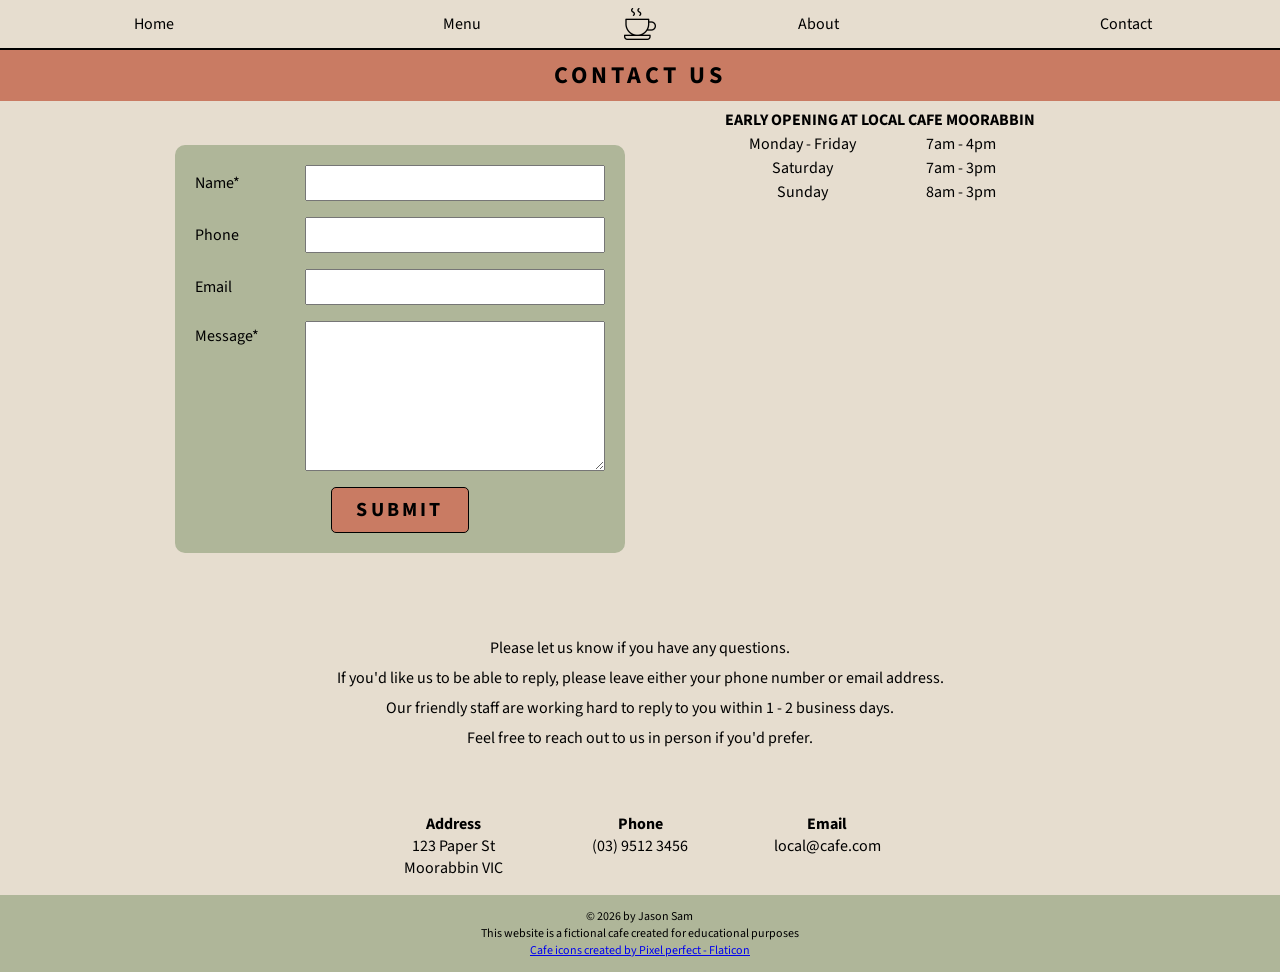
<file: contact.html>
<!doctype html>
<html lang="en">
  <head>
    <meta charset="UTF-8" />
    <meta name="viewport" content="width=device-width, initial-scale=1.0" />
    <title>Local Cafe - Contact</title>
    <link rel="stylesheet" href="./css/style.css" />
    <link rel="stylesheet" href="./css/responsive.css" />
    <!-- Google tag -->
    <script
      async
      src="https://www.googletagmanager.com/gtag/js?id=G-CJ4JYC6DSH"
    ></script>

    <script>
      window.dataLayer = window.dataLayer || [];
      function gtag() {
        dataLayer.push(arguments);
      }

      gtag("js", new Date());
      gtag("config", "G-CJ4JYC6DSH");
    </script>
  </head>

  <body>
    <!-- START OF HEADER SECTION -->
    <header>
      <button type="button" class="menu-toggle" id="menu-toggle">
        <span></span>
        <span></span>
        <span></span>
      </button>

      <nav>
        <a href="./index.html" class="nav-links">Home</a>
        <a href="./menu.html" class="nav-links">Menu</a>
        <a class="logo" href="./index.html">
          <img
            src="./img/coffee-cup.png"
            class="logo icon"
            alt="An icon of a coffee cup"
          />
        </a>
        <a href="./about.html" class="nav-links">About</a>
        <a href="./contact.html" class="nav-links">Contact</a>
      </nav>
    </header>
    <!-- END OF HEADER SECTION -->

    <!-- START OF MAIN SECTION -->
    <main>
      <div class="main-header">
        <h2 class="t-upper letter-space">Contact Us</h2>
      </div>

      <div class="contact-grid">
        <!-- START OF CONTACT FORM -->
        <form class="contact-form" action="#">
          <label for="name">Name*</label>
          <input type="text" name="name" id="name" required maxlength="100" />
          <label for="name">Phone</label>
          <input type="text" name="name" id="name" />
          <label for="name">Email</label>
          <input type="text" name="name" id="name" />
          <label for="name">Message*</label>
          <textarea
            name="message"
            id="message"
            required
            minlength="12"
            maxlength="100"
          ></textarea>
          <button class="contact-btn t-upper" type="submit">Submit</button>
        </form>
        <!-- END OF CONTACT FORM -->

        <!-- START OF OPENING HOURS TABLE -->
        <div class="contact-card">
          <div class="contact-table">
            <h4 class="t-upper">Early Opening at Local Cafe Moorabbin</h4>
            <table>
              <tbody>
                <tr>
                  <td>Monday - Friday</td>
                  <td>7am - 4pm</td>
                </tr>
                <tr>
                  <td>Saturday</td>
                  <td>7am - 3pm</td>
                </tr>
                <tr>
                  <td>Sunday</td>
                  <td>8am - 3pm</td>
                </tr>
              </tbody>
            </table>
          </div>
        </div>
        <!-- END OF OPENING HOURS TABLE -->

        <!-- GOOGLE MAPS EMBED -->
        <div class="map-container">
          <iframe
            src="https://www.google.com/maps/embed?pb=!1m18!1m12!1m3!1d3720.336961692406!2d145.04655987785085!3d-37.937047720046145!2m3!1f0!2f0!3f0!3m2!1i1024!2i768!4f13.1!3m3!1m2!1s0x6ad66d8a7707e59d%3A0x4eaf69b9bc8957d9!2sHolmesglen%20Institute!5e1!3m2!1sen!2sau!4v1780022049006!5m2!1sen!2sau"
            style="border: 0"
            allowfullscreen=""
            loading="lazy"
            referrerpolicy="no-referrer-when-downgrade"
          >
          </iframe>
        </div>
      </div>

      <!-- CONTACT BODY TEXT -->
      <div class="contact-txt">
        <p>Please let us know if you have any questions.</p>
        <p>
          If you'd like us to be able to reply, please leave either your phone
          number or email address.
        </p>
        <p>
          Our friendly staff are working hard to reply to you within 1 - 2
          business days.
        </p>
        <p>Feel free to reach out to us in person if you'd prefer.</p>
      </div>
    </main>
    <!-- END OF MAIN SECTION -->

    <!-- START OF FOOTER SECTION -->
    <footer>
      <div class="footer-container">
        <div class="contact-info">
          <h4>Address</h4>
          <p>123 Paper St</p>
          <p>Moorabbin VIC</p>
        </div>
        <div class="contact-info">
          <h4>Phone</h4>
          <p>(03) 9512 3456</p>
        </div>
        <div class="contact-info">
          <h4>Email</h4>
          <p>local@cafe.com</p>
        </div>
      </div>
      <div class="footer-copyright">
        <p>© 2026 by Jason Sam</p>
        <p>This website is a fictional cafe created for educational purposes</p>
        <p>
          <a href="https://www.flaticon.com/free-icons/cafe" title="cafe icons"
            >Cafe icons created by Pixel perfect - Flaticon
          </a>
        </p>
      </div>
    </footer>
    <!-- END OF FOOTER SECTION -->

    <script src="./js/script.js"></script>
  </body>
</html>
</file>
<file: css/style.css>
@import url("https://fonts.googleapis.com/css2?family=Source+Sans+3:ital,wght@0,200..900;1,200..900&display=swap");

/* CSS RESETS */

* {
  margin: 0;
  padding: 0;
  box-sizing: border-box;
}

/* ROOT VARIABLES */

:root {
  --primary: #e6ddcf;
  --primary-hover: #f1ece2;
  --secondary: #afb699;
  --secondary-hover: #ccd3b4;
  --accent: #c97b63;
  --accent-hover: #c98b78;
  --blk: #000000;
  --w: #ffffff;
}

body {
  font-family: "Source Sans 3", sans-serif;
  /* letter-spacing: 0.25rem; */
  background-color: var(--primary);
}

/* GLOBAL SECTIONS */
/* logo */
h1.logo a {
  /* layout */
  display: none;

  /* styling */
  color: var(--blk);
  text-decoration: none;

  &:hover {
    cursor: pointer;
  }
}

/* ELEMENT STYLING */
button {
  /* styling */
  font-family: "Source Sans 3", sans-serif;
  background-color: var(--accent);

  /* border styling */
  border-radius: 5px;
  border: 1px solid var(--blk);
  outline: none;

  /* text styling */
  font-size: 20px;

  text-align: center;
  font-weight: bold;
  line-height: 1;
  letter-spacing: 0.2rem;

  /* spacing */
  padding: 24px 48px;

  /* pseudo-classes */
  &:hover {
    cursor: pointer;
    background-color: var(--accent-hover);
  }

  &:active {
    background-color: var(--accent);
  }
}

/* header */
header {
  /* layout */
  position: sticky;
  top: 0;
  z-index: 1000;

  /* styling */
  background-color: var(--primary);
  border-bottom: 1px solid var(--blk);
  text-align: center;
}

/* navigation */
nav {
  display: flex;
  position: fixed;
  z-index: 1200;
  width: 100%;
  overflow-y: auto;
  max-height: 80vh;

  /* styling */
  background: var(--primary);
  border-bottom: 1px solid var(--blk);

  /* layout */
  display: grid;
  grid: 1fr 1fr 1fr 1fr / 1fr;
  align-items: center;

  /* spacing */
  margin: auto;

  /* sizing */
  /* TODO: check max-width and width requirements */
  /* make it responsive on mobile/desktop */

  /* styling */
  text-align: center;
}

.nav-links {
  /* top: 0;
  left: 0; */

  position: relative;
  z-index: 1200;

  /* layout */
  display: none;

  /* styling */
  color: var(--blk);
  text-decoration: none;

  /* spacing */
  /* align-self: center; */
  margin: auto;

  /* pseudo-classes */
  &:hover {
    cursor: pointer;
    text-decoration: underline;
    background: var(--primary-hover);
  }
}

a.nav-links {
  font-size: 32px;
  padding: 24px;
  width: 100%;
  text-align: center;
}

.nav-links.show {
  display: block;
}

/* menu toggle */
.menu-toggle {
  /* layout */
  display: flex;
  flex-direction: column;
  justify-content: center;
  align-items: center;

  /* spacing */
  margin: auto;
  gap: 5px;
  padding: 12px 24px;

  /* styling */
  background: var(--primary);
  border: none;

  &:hover {
    cursor: pointer;
    background: var(--primary);
  }
}

.menu-toggle span {
  width: 30px;
  height: 4px;
  background: var(--blk);
}

/* Menu Toggle States */

/* Hide the middle line */
.menu-toggle.active span:nth-child(2) {
  opacity: 0;
}

/* Rotate top line down */
.menu-toggle.active span:nth-child(1) {
  transform: translateY(9px) rotate(45deg);
}

/* Rotate bottom line up */
.menu-toggle.active span:nth-child(3) {
  transform: translateY(-9px) rotate(-45deg);
}

/* footer */
footer {
  /* layout */
  display: flex;
  flex-direction: column;
  text-align: center;

  /* styling */
  background-color: var(--primary);
}

.footer-container {
  /* layout */
  display: grid;
  grid: 1fr 1fr 1fr / 1fr;

  /* styling */
  text-align: center;

  /* spacing */
  margin: auto;
  padding: 1rem;
}

.contact-info {
  display: flex;
  flex-direction: column;
  justify-content: center;
  align-items: center;
}

.footer-copyright {
  /* spacing */
  padding: 0.8rem;

  /* styling */
  background-color: var(--secondary);
  color: var(--blk);

  letter-spacing: 0;
}

.footer-copyright p {
  /* styling */
  font-size: 12px;

  /* sizing */
  width: 60%;

  /* spacing */
  margin: auto;
}

/* START OF INDEX PAGE */
/* hero section */
section.hero-section {
  /* layout */
  display: flex;
  flex-direction: column;
  justify-content: center;
  align-items: center;

  position: relative;

  /* sizing */
  height: 70vh;
  min-width: 100%;

  /* styling */
  background-image:
    linear-gradient(rgba(0, 0, 0, 0.2), rgba(0, 0, 0, 0.2)),
    url(https://images.unsplash.com/photo-1521017432531-fbd92d768814?q=80&w=1170&auto=format&fit=crop&ixlib=rb-4.1.0&ixid=M3wxMjA3fDB8MHxwaG90by1wYWdlfHx8fGVufDB8fHx8fA%3D%3D);
  background-repeat: no-repeat;
  background-position: center;
  background-size: cover;
}

div.hero-content {
  /* layout */
  display: flex;
  flex-direction: column;
  justify-content: center;
  align-items: center;

  position: absolute;
}

/* TODO: delete or make visible with shadow */
div.hero-content h2 {
  /* styling */
  text-align: center;

  font-size: 5rem;
  color: var(--w);
  text-shadow:
    -2px -2px 0 #000,
    2px -2px 0 #000,
    -2px 2px 0 #000,
    2px 2px 0 #000;
}

/* card section */
div.card-grid {
  /* layout */
  display: grid;
  grid: auto auto auto auto / 1fr 1fr;
}

.card-txt {
  /* layout */
  display: flex;
  flex-direction: column;
  justify-content: center;
  align-items: center;

  /* sizing */
  height: 350px;

  /* spacing */
  gap: 8px;
  padding: 0 1rem 0 1rem;

  /* styling */
  text-align: center;
  background-color: var(--secondary);

  grid-column: span 2;
}

.card-txt p {
  padding: 10px;
  min-width: 320px;
  max-width: 650px;
}

.card-img {
  /* sizing */
  height: 100%;
  width: 100%;
  object-fit: cover;
  object-position: center;

  grid-column: span 1;
}

/* table */

.contact-table {
  /* spacing */
  margin-top: 8px;

  /* styling */
  border-collapse: collapse;
}

.contact-table h4 {
  text-align: center;
}

td {
  /* sizing */
  width: 12rem;

  /* styling */
  text-align: center;
  /* border: 1px solid var(--w); */
}

/* contact section */
.card-contact {
  /* layout */
  display: flex;
  flex-direction: column;
  justify-content: center;
  align-items: center;

  /* spacing */
  padding: 2rem;
  gap: 1rem;

  /* styling */
}

/* END OF INDEX PAGE */

/* START OF MENU PAGE */
.main-header {
  /* styling */
  text-align: center;
  background-color: var(--accent);

  /* sizing */
  width: 100%;

  /* spacing */
  padding: 0.5rem;
}

.menu-nav {
  /* layout */
  display: grid;
  grid: 1fr / 1fr 1fr 1fr;
  width: 100%;

  background-color: var(--secondary);
}

.menu-btn {
  /* button styling */
  padding: 1rem;

  background: none;
  border: none;
  border-radius: 0;
  outline: none;

  /* styling */
  font-size: 20px;

  font-weight: 500;
  letter-spacing: 0.2rem;

  text-align: center;
  align-content: center;

  /* pseudo-classes */
  &:hover {
    cursor: pointer;
    text-decoration: underline;
    background-color: var(--secondary-hover);
  }
}

.selected {
  text-decoration: underline;
  background-color: var(--secondary-hover);
}

/* menu section */
#menu-section {
  display: flex;
  flex-direction: column;
  justify-content: center;
  align-items: center;
}

.menu-content {
  padding-top: 20px;
}

/* drinks / food / dessert menu */
#drinks-menu,
#food-menu,
#dessert-menu {
  display: grid;
  grid: 340px 1fr / 300px;
  justify-content: center;
  align-items: start;
}

#drinks-menu.hide,
#food-menu.hide,
#dessert-menu.hide {
  display: none;
}

.menu-img {
  width: 300px;
  height: 300px;

  margin: auto;

  object-fit: cover;
  object-position: center;

  border-radius: 10px;
}

/* drinks menu */
.drinks-header,
.drinks-row {
  display: grid;
  grid: 1fr / 200px 48px 48px;
  min-width: 320px;

  text-align: center;
}

.drinks-header {
  font-weight: bold;
}

.drinks-row :first-child {
  text-align: left;
}

/* food menu, dessert menu */
.food-header,
.dessert-row {
  display: grid;
  grid: 1fr / 200px 1fr;
}

.food-row p {
  font-size: 12px;
}

/* ABOUT PAGE */

.about-container {
  width: 100%;
  background-color: var(--primary);
}

.about-txt {
  display: flex;
  flex-direction: column;
  justify-content: center;
  align-items: start;

  background-color: var(--secondary);
  text-align: left;
  padding: 1rem 2rem;
  gap: 0.75rem;
}

.img-container {
  /* layout */
  display: flex;
  flex-direction: column;
  justify-content: center;
  align-items: center;

  /* spacing */
  gap: 1rem;
}

.about-img {
  /* sizing */
  height: 100%;
  width: 100%;
  min-width: 300px;
  max-width: 720px;

  object-fit: cover;
  object-position: center;

  /* spacing */
  margin: auto;

  /* styling */
  border-radius: 10px;
}

/* CONTACT PAGE */
.contact-grid {
  display: flex;
  flex-direction: column;
}

.contact-form {
  /* layout */
  display: grid;
  grid: auto auto auto auto auto/ 1fr 1fr;

  /* sizing */
  width: 300px;

  /* spacing */
  margin: 1rem auto 1rem auto;
  padding: 20px;
  gap: 1rem;

  /* styling */
  background-color: var(--secondary);
  border-radius: 10px;
}

.contact-form input {
  height: 1.5rem;
  align-self: center;
  padding: 0.25rem;
  min-width: 190px;

  font-family: "Source Sans 3", sans-serif;
}

.contact-form textarea {
  height: 150px;
  padding: 0.25rem;
  font-family: "Source Sans 3", Arial, sans-serif;
}

.contact-form label {
  align-self: center;
}

.contact-form label:last-of-type {
  align-self: start;
  padding-top: 0.25rem;
}

.contact-card {
  width: 320px;
  margin: auto;
}

.contact-txt {
  padding: 2.5rem 0.5rem 2.5rem 0.5rem;
}

.contact-txt p {
  display: block;

  min-width: 300px;
  max-width: 800px;
  margin: auto;
  text-align: center;
  padding-bottom: 0.5rem;
}

.contact-btn {
  grid-column: span 2;
  margin: auto;
}

/* Google Maps Embed */
.map-container {
  display: flex;
  flex-direction: column;
  justify-content: center;
  align-items: center;

  overflow: hidden;
  margin: 1rem auto 1rem auto;

  min-width: 320px;
}
.map-container iframe {
  margin: auto;

  height: 240px;
  width: 320px;

  padding: 0 20px 0 20px;
}

/* UTILITY CLASSES */
.t-upper {
  text-transform: uppercase;
}

.letter-space {
  letter-spacing: 0.25rem;
}

/* logo and icon */
a.logo,
img.logo {
  display: none;
}
</file>
<file: css/responsive.css>
/* Landscape Phones / Tablets */
@media (min-width: 480px) {
  /* FOOTER INFO */
  .footer-container {
    display: grid;
    grid: 1fr / 1fr 1fr 1fr;
    gap: 5rem;

    justify-content: center;
    align-items: start;
  }

  .contact-form {
    width: 450px;
    grid-row: span 2;
  }

  .contact-form input {
    width: 300px;
    padding: 1rem 0.25rem;
  }
}

/* Landscape Tablets / Medium Screens */
@media (min-width: 768px) {
  /* HEADER, NAVIGATION */
  .menu-toggle {
    display: none;
  }

  nav {
    position: relative;

    display: grid;
    grid: 1fr / 1fr 1fr auto 1fr 1fr;
  }

  a.nav-links {
    display: block;

    font-size: 16px;
    padding: 6px;
  }

  /* LOGO */
  a.logo,
  img.logo {
    display: block;

    object-fit: contain;
    object-position: center;
  }

  a.logo {
    padding: 8px;

    &:hover {
      background-color: var(--primary-hover);
      cursor: pointer;
    }
  }
  img.logo {
    width: 32px;
    height: 32px;
  }

  /* CONTACT CONTENT */
  .contact-grid {
    display: grid;
    grid: auto auto / 480px 280px;
    justify-content: center;
    align-items: center;
  }

  /* BUTTON SIZING */
  button {
    /* spacing */
    padding: 12px 24px;
  }

  .img-container {
    display: flex;
    flex-direction: row;
  }
}

/* Desktop / Large Screens */
@media (min-width: 1025px) {
  /* MENU CONTENT */
  #drinks-menu,
  #food-menu,
  #dessert-menu {
    display: grid;
    grid: 1fr / 1fr 1fr;
    padding: 2rem;
  }

  .menu-img {
    /* sizing */
    width: 400px;
    height: 300px;
  }

  .drinks-header,
  .drinks-row {
    /* sizing */
    min-width: 0;
  }

  /* ABOUT CONTENT */
  .about-txt {
    /* styling */
    background-color: var(--secondary);
    border-radius: 10px;
    text-align: left;

    /* sizing */
    max-width: 900px;

    /* spacing */
    padding: 1rem 2rem;
    margin: 1rem auto;
  }

  .img-container {
    /* layout */
    display: flex;
    flex-direction: row;
    justify-content: center;
    align-items: center;
    gap: 1rem;

    margin: auto;
  }

  .about-img {
    max-width: 900px;
  }

  /* CONTACT PAGE */

  /* CONTACT CONTENT */
  .contact-grid {
    display: grid;
    grid: auto auto / 480px 480px;
    justify-content: center;
    align-items: center;
  }

  .map-container iframe {
    height: 360px;
    width: 480px;
  }
}
</file>
